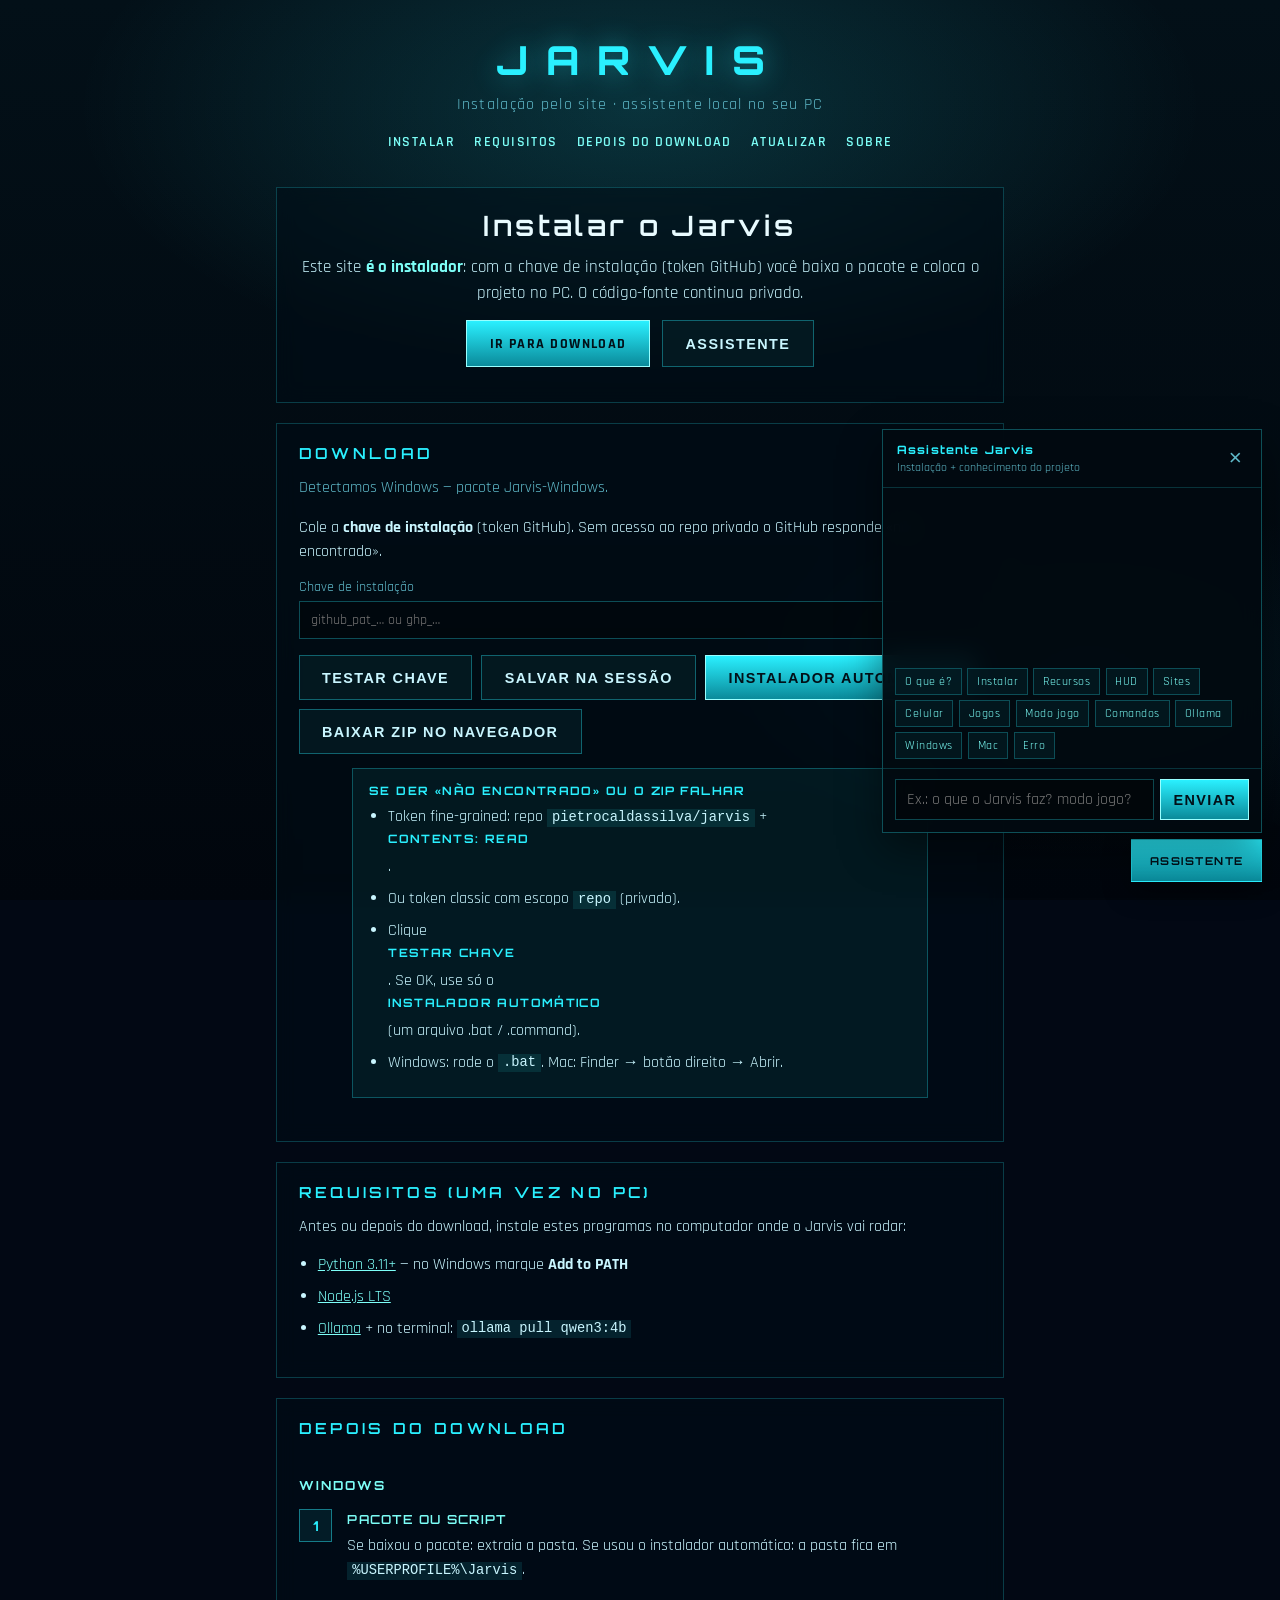
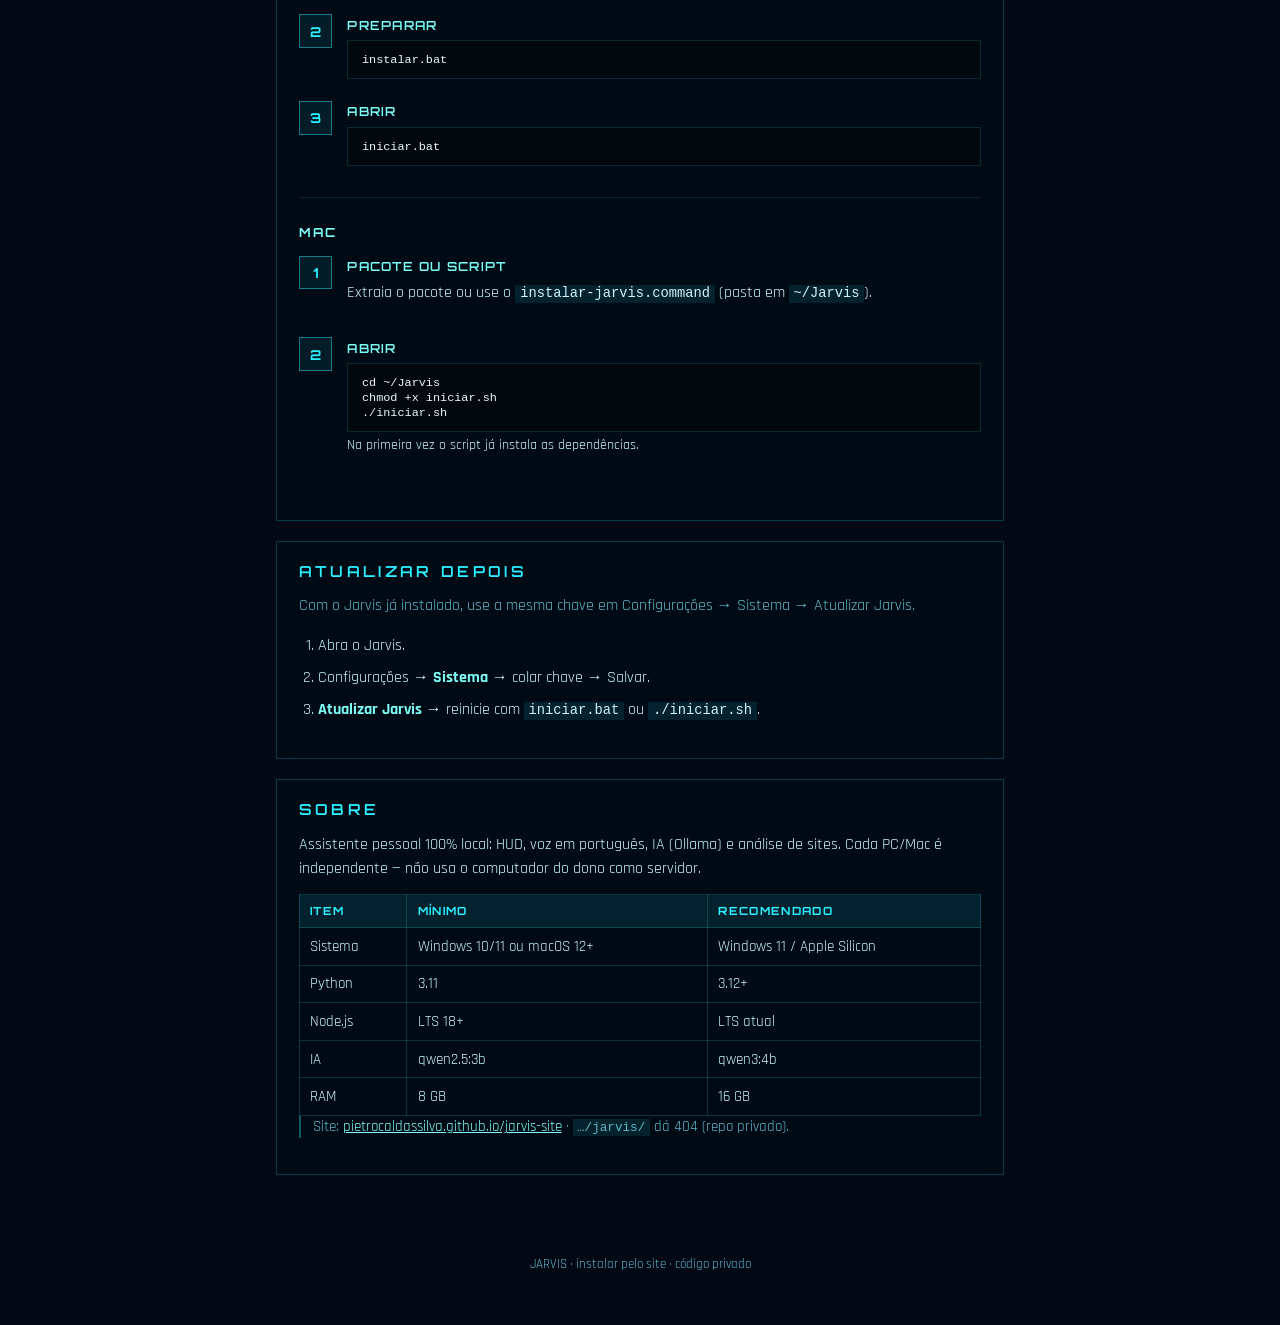
<file: index.html>
<!DOCTYPE html>
<html lang="pt-BR">
<head>
  <meta charset="utf-8" />
  <meta name="viewport" content="width=device-width, initial-scale=1" />
  <title>JARVIS — Instalar</title>
  <meta name="description" content="Instale o Jarvis pelo site: chave → baixar pacote → rodar os scripts. Código privado." />
  <link rel="preconnect" href="https://fonts.googleapis.com" />
  <link href="https://fonts.googleapis.com/css2?family=Orbitron:wght@600;800&family=Rajdhani:wght@500;600;700&display=swap" rel="stylesheet" />
  <link rel="stylesheet" href="styles.css" />
</head>
<body>
  <div class="bg" aria-hidden="true"></div>

  <header class="top">
    <div class="brand">JARVIS</div>
    <p class="tag">Instalação pelo site · assistente local no seu PC</p>
    <nav class="nav">
      <a href="#instalar">Instalar</a>
      <a href="#requisitos">Requisitos</a>
      <a href="#depois">Depois do download</a>
      <a href="#atualizar">Atualizar</a>
      <a href="#descricao">Sobre</a>
    </nav>
  </header>

  <main>
    <section class="hero panel" id="acesso">
      <h1>Instalar o Jarvis</h1>
      <p class="lead">
        Este site <strong>é o instalador</strong>: com a chave de instalação (token GitHub)
        você baixa o pacote e coloca o projeto no PC. O código-fonte continua privado.
      </p>
      <div class="cta">
        <a class="btn primary" href="#instalar">Ir para download</a>
        <button type="button" class="btn" id="btnOpenAssist">Assistente</button>
      </div>
    </section>

    <section class="panel" id="instalar">
      <h2>Download</h2>
      <p id="installOs" class="intro-steps">Detectando sistema…</p>
      <p>
        Cole a <strong>chave de instalação</strong> (token GitHub). Sem acesso ao repo privado
        o GitHub responde «não encontrado».
      </p>
      <label class="field">Chave de instalação
        <input id="installToken" type="password" placeholder="github_pat_… ou ghp_…" autocomplete="off" />
      </label>
      <div class="row-btns">
        <button type="button" id="btnTestToken" class="btn">Testar chave</button>
        <button type="button" id="btnSaveInstallToken" class="btn">Salvar na sessão</button>
        <button type="button" id="btnDownloadScript" class="btn primary">Instalador automático</button>
        <button type="button" id="btnDownloadPacote" class="btn">Baixar ZIP no navegador</button>
      </div>
      <div id="installProgress" class="progress" hidden>
        <div class="trilha"><div class="fill"></div></div>
        <p class="lab hint"></p>
      </div>
      <p id="installMsg" class="hint"></p>
      <div class="callout">
        <strong>Se der «não encontrado» ou o ZIP falhar</strong>
        <ul class="mini">
          <li>Token fine-grained: repo <code>pietrocaldassilva/jarvis</code> + <strong>Contents: Read</strong>.</li>
          <li>Ou token classic com escopo <code>repo</code> (privado).</li>
          <li>Clique <strong>Testar chave</strong>. Se OK, use só o <strong>Instalador automático</strong> (um arquivo .bat / .command).</li>
          <li>Windows: rode o <code>.bat</code>. Mac: Finder → botão direito → Abrir.</li>
        </ul>
      </div>
    </section>

    <section class="panel" id="requisitos">
      <h2>Requisitos (uma vez no PC)</h2>
      <p>Antes ou depois do download, instale estes programas no computador onde o Jarvis vai rodar:</p>
      <ul class="bullets">
        <li><a href="https://www.python.org/downloads/" target="_blank" rel="noopener">Python 3.11+</a> — no Windows marque <strong>Add to PATH</strong></li>
        <li><a href="https://nodejs.org" target="_blank" rel="noopener">Node.js LTS</a></li>
        <li><a href="https://ollama.com/download" target="_blank" rel="noopener">Ollama</a> + no terminal: <code>ollama pull qwen3:4b</code></li>
      </ul>
    </section>

    <section class="panel" id="depois">
      <h2>Depois do download</h2>

      <article class="step-block" id="passo-windows">
        <h3>Windows</h3>
        <div class="step"><span class="n">1</span><div><h4>Pacote ou script</h4>
          <p>Se baixou o pacote: extraia a pasta. Se usou o instalador automático: a pasta fica em <code>%USERPROFILE%\Jarvis</code>.</p></div></div>
        <div class="step"><span class="n">2</span><div><h4>Preparar</h4>
          <pre><code>instalar.bat</code></pre></div></div>
        <div class="step"><span class="n">3</span><div><h4>Abrir</h4>
          <pre><code>iniciar.bat</code></pre></div></div>
      </article>

      <article class="step-block" id="passo-mac">
        <h3>Mac</h3>
        <div class="step"><span class="n">1</span><div><h4>Pacote ou script</h4>
          <p>Extraia o pacote ou use o <code>instalar-jarvis.command</code> (pasta em <code>~/Jarvis</code>).</p></div></div>
        <div class="step"><span class="n">2</span><div><h4>Abrir</h4>
          <pre><code>cd ~/Jarvis
chmod +x iniciar.sh
./iniciar.sh</code></pre>
          <p class="hint">Na primeira vez o script já instala as dependências.</p></div></div>
      </article>
    </section>

    <section class="panel" id="atualizar">
      <h2>Atualizar depois</h2>
      <p class="intro-steps">Com o Jarvis já instalado, use a mesma chave em Configurações → Sistema → Atualizar Jarvis.</p>
      <ol class="steps-list">
        <li>Abra o Jarvis.</li>
        <li>Configurações → <strong>Sistema</strong> → colar chave → Salvar.</li>
        <li><strong>Atualizar Jarvis</strong> → reinicie com <code>iniciar.bat</code> ou <code>./iniciar.sh</code>.</li>
      </ol>
    </section>

    <section class="panel" id="descricao">
      <h2>Sobre</h2>
      <p>
        Assistente pessoal 100% local: HUD, voz em português, IA (Ollama) e análise de sites.
        Cada PC/Mac é independente — não usa o computador do dono como servidor.
      </p>
      <div class="table-wrap">
        <table>
          <thead><tr><th>Item</th><th>Mínimo</th><th>Recomendado</th></tr></thead>
          <tbody>
            <tr><td>Sistema</td><td>Windows 10/11 ou macOS 12+</td><td>Windows 11 / Apple Silicon</td></tr>
            <tr><td>Python</td><td>3.11</td><td>3.12+</td></tr>
            <tr><td>Node.js</td><td>LTS 18+</td><td>LTS atual</td></tr>
            <tr><td>IA</td><td>qwen2.5:3b</td><td>qwen3:4b</td></tr>
            <tr><td>RAM</td><td>8 GB</td><td>16 GB</td></tr>
          </tbody>
        </table>
      </div>
      <p class="note">
        Site:
        <a href="https://pietrocaldassilva.github.io/jarvis-site/">pietrocaldassilva.github.io/jarvis-site</a>
        · <code>…/jarvis/</code> dá 404 (repo privado).
      </p>
    </section>
  </main>

  <footer>
    <p>JARVIS · instalar pelo site · código privado</p>
  </footer>

  <div id="assistRoot"></div>
  <script src="app.js"></script>
  <script src="instalar.js"></script>
  <script src="assistente.js"></script>
  <script>
    document.getElementById("btnOpenAssist")?.addEventListener("click", () => {
      document.getElementById("assistOpen")?.click();
    });
  </script>
</body>
</html>
</file>
<file: styles.css>
:root {
  --cyan: #2af0ff;
  --cyan2: #7dfff8;
  --bg: #020814;
  --muted: #5eb8c8;
  --text: #e8fbff;
  --panel: rgba(0, 14, 22, 0.55);
  --line: rgba(42, 240, 255, 0.22);
}

* { box-sizing: border-box; }
html { scroll-behavior: smooth; }
html, body {
  margin: 0;
  min-height: 100%;
  font-family: "Rajdhani", "Segoe UI", sans-serif;
  color: var(--text);
  background: var(--bg);
}

.bg {
  position: fixed;
  inset: 0;
  z-index: 0;
  background:
    radial-gradient(ellipse 80% 55% at 50% 12%, rgba(42, 240, 255, 0.16), transparent 55%),
    radial-gradient(ellipse 55% 40% at 85% 75%, rgba(10, 80, 100, 0.22), transparent 50%),
    linear-gradient(180deg, #031018 0%, #01060d 100%);
  pointer-events: none;
}

.top, main, footer {
  position: relative;
  z-index: 1;
}

.top {
  padding: 2.2rem 1.25rem 0.5rem;
  text-align: center;
}
.brand {
  font-family: "Orbitron", sans-serif;
  font-weight: 800;
  letter-spacing: 0.45em;
  font-size: clamp(1.6rem, 4vw, 2.5rem);
  color: var(--cyan);
  text-shadow: 0 0 28px rgba(42, 240, 255, 0.45);
}
.tag {
  margin: 0.55rem 0 0;
  color: var(--muted);
  letter-spacing: 0.08em;
}
.nav {
  display: flex;
  flex-wrap: wrap;
  gap: 0.85rem 1.2rem;
  justify-content: center;
  margin-top: 1.1rem;
}
.nav a {
  color: var(--cyan2);
  text-decoration: none;
  font-size: 0.9rem;
  letter-spacing: 0.1em;
  text-transform: uppercase;
  font-weight: 600;
}
.nav a:hover { color: #fff; }

main {
  max-width: 48rem;
  margin: 0 auto;
  padding: 0.5rem 1.25rem 2.5rem;
}

.panel {
  border: 1px solid var(--line);
  background: var(--panel);
  backdrop-filter: blur(10px);
  padding: 1.25rem 1.35rem 1.4rem;
  margin: 1rem 0 1.25rem;
  text-align: left;
}
.hero {
  text-align: center;
  margin-top: 1.25rem;
}
.hero h1,
.panel h2 {
  font-family: "Orbitron", sans-serif;
  letter-spacing: 0.12em;
  font-weight: 600;
  color: var(--text);
}
.hero h1 {
  font-size: clamp(1.25rem, 3vw, 1.75rem);
  margin: 0 0 0.75rem;
}
.panel h2 {
  font-size: 0.95rem;
  letter-spacing: 0.22em;
  color: var(--cyan);
  margin: 0 0 0.85rem;
  text-transform: uppercase;
}
.panel h3 {
  font-family: "Orbitron", sans-serif;
  font-size: 0.78rem;
  letter-spacing: 0.16em;
  color: var(--cyan2);
  margin: 1.35rem 0 0.55rem;
  text-transform: uppercase;
}
.lead {
  color: var(--muted);
  font-size: 1.08rem;
  line-height: 1.5;
  margin: 0 0 1.35rem;
}
.lead strong { color: var(--cyan2); }
.panel p {
  margin: 0 0 0.85rem;
  line-height: 1.5;
  color: #c9f6ff;
}
.note {
  color: var(--muted) !important;
  font-size: 0.92rem;
  border-left: 2px solid rgba(42, 240, 255, 0.35);
  padding-left: 0.75rem;
}

.cta {
  display: flex;
  flex-wrap: wrap;
  gap: 0.75rem;
  justify-content: center;
  margin-bottom: 0.75rem;
}
.btn {
  display: inline-block;
  padding: 0.85rem 1.4rem;
  border: 1px solid rgba(42, 240, 255, 0.35);
  background: rgba(4, 28, 36, 0.75);
  color: #c9f6ff;
  text-decoration: none;
  font-weight: 700;
  letter-spacing: 0.1em;
  text-transform: uppercase;
  font-size: 0.9rem;
  transition: box-shadow 0.2s, border-color 0.2s;
}
.btn:hover {
  border-color: var(--cyan);
  box-shadow: 0 0 20px rgba(42, 240, 255, 0.3);
}
.btn.primary {
  background: linear-gradient(180deg, #2af0ff, #0a8a9a);
  color: #021018;
  border-color: #9ff;
}
.hint {
  color: var(--muted);
  font-size: 0.85rem;
  margin: 0;
}

.bullets, .steps-list, .mini {
  margin: 0.4rem 0 0.8rem;
  padding-left: 1.2rem;
  color: #c9f6ff;
  line-height: 1.55;
}
.bullets li, .steps-list li, .mini li { margin-bottom: 0.45rem; }
.steps-list strong { color: var(--cyan2); }
.intro-steps {
  color: var(--muted) !important;
  margin-bottom: 1rem !important;
}
.os-switch {
  display: flex;
  flex-wrap: wrap;
  gap: 0.6rem;
  margin: 0 0 1.25rem;
}
.step-block {
  margin: 0 0 1.75rem;
  padding-top: 0.25rem;
  border-top: 1px solid rgba(42, 240, 255, 0.12);
}
.step-block:first-of-type { border-top: none; }
.step {
  display: grid;
  grid-template-columns: 2.2rem 1fr;
  gap: 0.85rem;
  margin: 1rem 0 1.15rem;
  align-items: start;
}
.step .n {
  display: grid;
  place-items: center;
  width: 2.1rem;
  height: 2.1rem;
  border: 1px solid rgba(42, 240, 255, 0.45);
  color: var(--cyan);
  font-family: "Orbitron", sans-serif;
  font-size: 0.85rem;
  font-weight: 700;
  background: rgba(42, 240, 255, 0.08);
}
.step h4 {
  margin: 0.15rem 0 0.45rem;
  font-family: "Orbitron", sans-serif;
  font-size: 0.78rem;
  letter-spacing: 0.1em;
  text-transform: uppercase;
  color: var(--cyan2);
  font-weight: 600;
}
.step ul {
  margin: 0.25rem 0 0;
  padding-left: 1.1rem;
  color: #c9f6ff;
  line-height: 1.5;
}
.step ul li { margin-bottom: 0.35rem; }
a { color: var(--cyan2); }
code, pre {
  font-family: ui-monospace, "Cascadia Code", Consolas, monospace;
  font-size: 0.86em;
}
code {
  background: rgba(42, 240, 255, 0.1);
  padding: 0.1em 0.35em;
}
pre {
  margin: 0.45rem 0 0.2rem;
  padding: 0.7rem 0.85rem;
  background: rgba(0, 0, 0, 0.35);
  border: 1px solid rgba(42, 240, 255, 0.15);
  overflow-x: auto;
  color: #e8fbff;
}
pre code {
  background: none;
  padding: 0;
}

.table-wrap { overflow-x: auto; }
table {
  width: 100%;
  border-collapse: collapse;
  font-size: 0.95rem;
}
th, td {
  border: 1px solid rgba(42, 240, 255, 0.18);
  padding: 0.55rem 0.65rem;
  text-align: left;
  vertical-align: top;
}
th {
  background: rgba(42, 240, 255, 0.1);
  color: var(--cyan);
  font-family: "Orbitron", sans-serif;
  font-size: 0.7rem;
  letter-spacing: 0.12em;
  text-transform: uppercase;
}
td { color: #c9f6ff; }

.links-panel { text-align: center; }
.links {
  display: flex;
  flex-wrap: wrap;
  gap: 0.85rem 1.1rem;
  justify-content: center;
}
.links a {
  color: var(--muted);
  text-decoration: none;
  letter-spacing: 0.05em;
  font-size: 0.92rem;
}
.links a:hover { color: var(--cyan); }

footer {
  text-align: center;
  padding: 0.5rem 1.25rem 2.2rem;
  color: var(--muted);
  font-size: 0.8rem;
}

.ok { color: var(--cyan2) !important; }
.bad { color: #ff8f7a !important; }
.hero .cta { margin-top: 0.5rem; }
.field {
  display: block;
  text-align: left;
  margin: 0.75rem 0 1rem;
  color: var(--muted);
  font-size: 0.9rem;
}
.field input {
  display: block;
  width: 100%;
  margin-top: 0.35rem;
  padding: 0.55rem 0.7rem;
  border: 1px solid rgba(42, 240, 255, 0.3);
  background: rgba(0, 0, 0, 0.35);
  color: #e8fbff;
  font: inherit;
}
.row-btns {
  display: flex;
  flex-wrap: wrap;
  gap: 0.55rem;
  margin-bottom: 0.85rem;
}
.progress { margin: 0.5rem 0 0.75rem; }
.progress .trilha {
  height: 6px;
  background: rgba(42, 240, 255, 0.12);
  overflow: hidden;
}
.progress .fill {
  height: 100%;
  width: 0;
  background: linear-gradient(90deg, #0a8a9a, #2af0ff);
  transition: width 0.2s ease;
}
.progress .lab { margin-top: 0.35rem; }

.callout {
  text-align: left;
  margin: 0 auto 1.25rem;
  max-width: 36rem;
  padding: 0.9rem 1rem;
  border: 1px solid rgba(42, 240, 255, 0.28);
  background: rgba(42, 240, 255, 0.06);
}
.callout strong {
  display: block;
  font-family: "Orbitron", sans-serif;
  letter-spacing: 0.12em;
  text-transform: uppercase;
  font-size: 0.72rem;
  color: var(--cyan);
  margin-bottom: 0.45rem;
}
.callout .mini { margin: 0; }

/* Assistente flutuante */
#assistRoot { position: relative; z-index: 20; }
.assist-fab {
  position: fixed;
  right: 1.1rem;
  bottom: 1.1rem;
  z-index: 30;
  appearance: none;
  border: 1px solid rgba(42, 240, 255, 0.45);
  background: linear-gradient(180deg, #2af0ff, #0a8a9a);
  color: #021018;
  font-family: "Orbitron", sans-serif;
  font-size: 0.68rem;
  letter-spacing: 0.14em;
  text-transform: uppercase;
  font-weight: 700;
  padding: 0.85rem 1.1rem;
  cursor: pointer;
  box-shadow: 0 8px 28px rgba(0, 0, 0, 0.4);
}
.assist-panel {
  position: fixed;
  right: 1.1rem;
  bottom: 4.2rem;
  width: min(92vw, 380px);
  max-height: min(72vh, 520px);
  display: flex;
  flex-direction: column;
  z-index: 31;
  border: 1px solid rgba(42, 240, 255, 0.3);
  background: rgba(2, 10, 16, 0.94);
  backdrop-filter: blur(12px);
  box-shadow: 0 16px 40px rgba(0, 0, 0, 0.45);
}
.assist-head {
  display: flex;
  justify-content: space-between;
  gap: 0.5rem;
  padding: 0.75rem 0.85rem;
  border-bottom: 1px solid rgba(42, 240, 255, 0.18);
}
.assist-head strong {
  display: block;
  font-family: "Orbitron", sans-serif;
  letter-spacing: 0.1em;
  font-size: 0.72rem;
  color: var(--cyan);
}
.assist-head span {
  display: block;
  color: var(--muted);
  font-size: 0.78rem;
  margin-top: 0.15rem;
}
.assist-x {
  appearance: none;
  border: 0;
  background: transparent;
  color: var(--muted);
  font-size: 1.4rem;
  line-height: 1;
  cursor: pointer;
}
.assist-log {
  flex: 1;
  overflow: auto;
  padding: 0.75rem;
  display: flex;
  flex-direction: column;
  gap: 0.55rem;
  min-height: 180px;
}
.assist-bubble {
  max-width: 92%;
  padding: 0.55rem 0.7rem;
  font-size: 0.92rem;
  line-height: 1.4;
  white-space: pre-wrap;
}
.assist-bubble.bot {
  align-self: flex-start;
  background: rgba(42, 240, 255, 0.08);
  border: 1px solid rgba(42, 240, 255, 0.2);
  color: #d7f4ff;
}
.assist-bubble.eu {
  align-self: flex-end;
  background: #123248;
  color: #e8fbff;
}
.assist-chips {
  display: flex;
  flex-wrap: wrap;
  gap: 0.35rem;
  padding: 0 0.75rem 0.55rem;
}
.assist-chips button {
  appearance: none;
  border: 1px solid rgba(42, 240, 255, 0.25);
  background: rgba(4, 28, 36, 0.7);
  color: var(--cyan2);
  font: inherit;
  font-size: 0.75rem;
  letter-spacing: 0.04em;
  padding: 0.3rem 0.55rem;
  cursor: pointer;
}
.assist-chips button:hover { border-color: var(--cyan); }
.assist-form {
  display: flex;
  gap: 0.4rem;
  padding: 0.65rem 0.75rem calc(0.75rem + env(safe-area-inset-bottom));
  border-top: 1px solid rgba(42, 240, 255, 0.18);
}
.assist-form input {
  flex: 1;
  min-width: 0;
  border: 1px solid rgba(42, 240, 255, 0.28);
  background: rgba(0, 0, 0, 0.35);
  color: #e8fbff;
  font: inherit;
  padding: 0.55rem 0.65rem;
}
.assist-form .btn {
  padding: 0.55rem 0.75rem;
  width: auto;
}

@media (max-width: 560px) {
  .btn { width: 100%; }
  .assist-form .btn { width: auto; }
  th, td { font-size: 0.88rem; }
  .assist-fab { right: 0.75rem; bottom: 0.75rem; }
  .assist-panel { right: 0.5rem; left: 0.5rem; width: auto; bottom: 3.8rem; }
}
</file>
